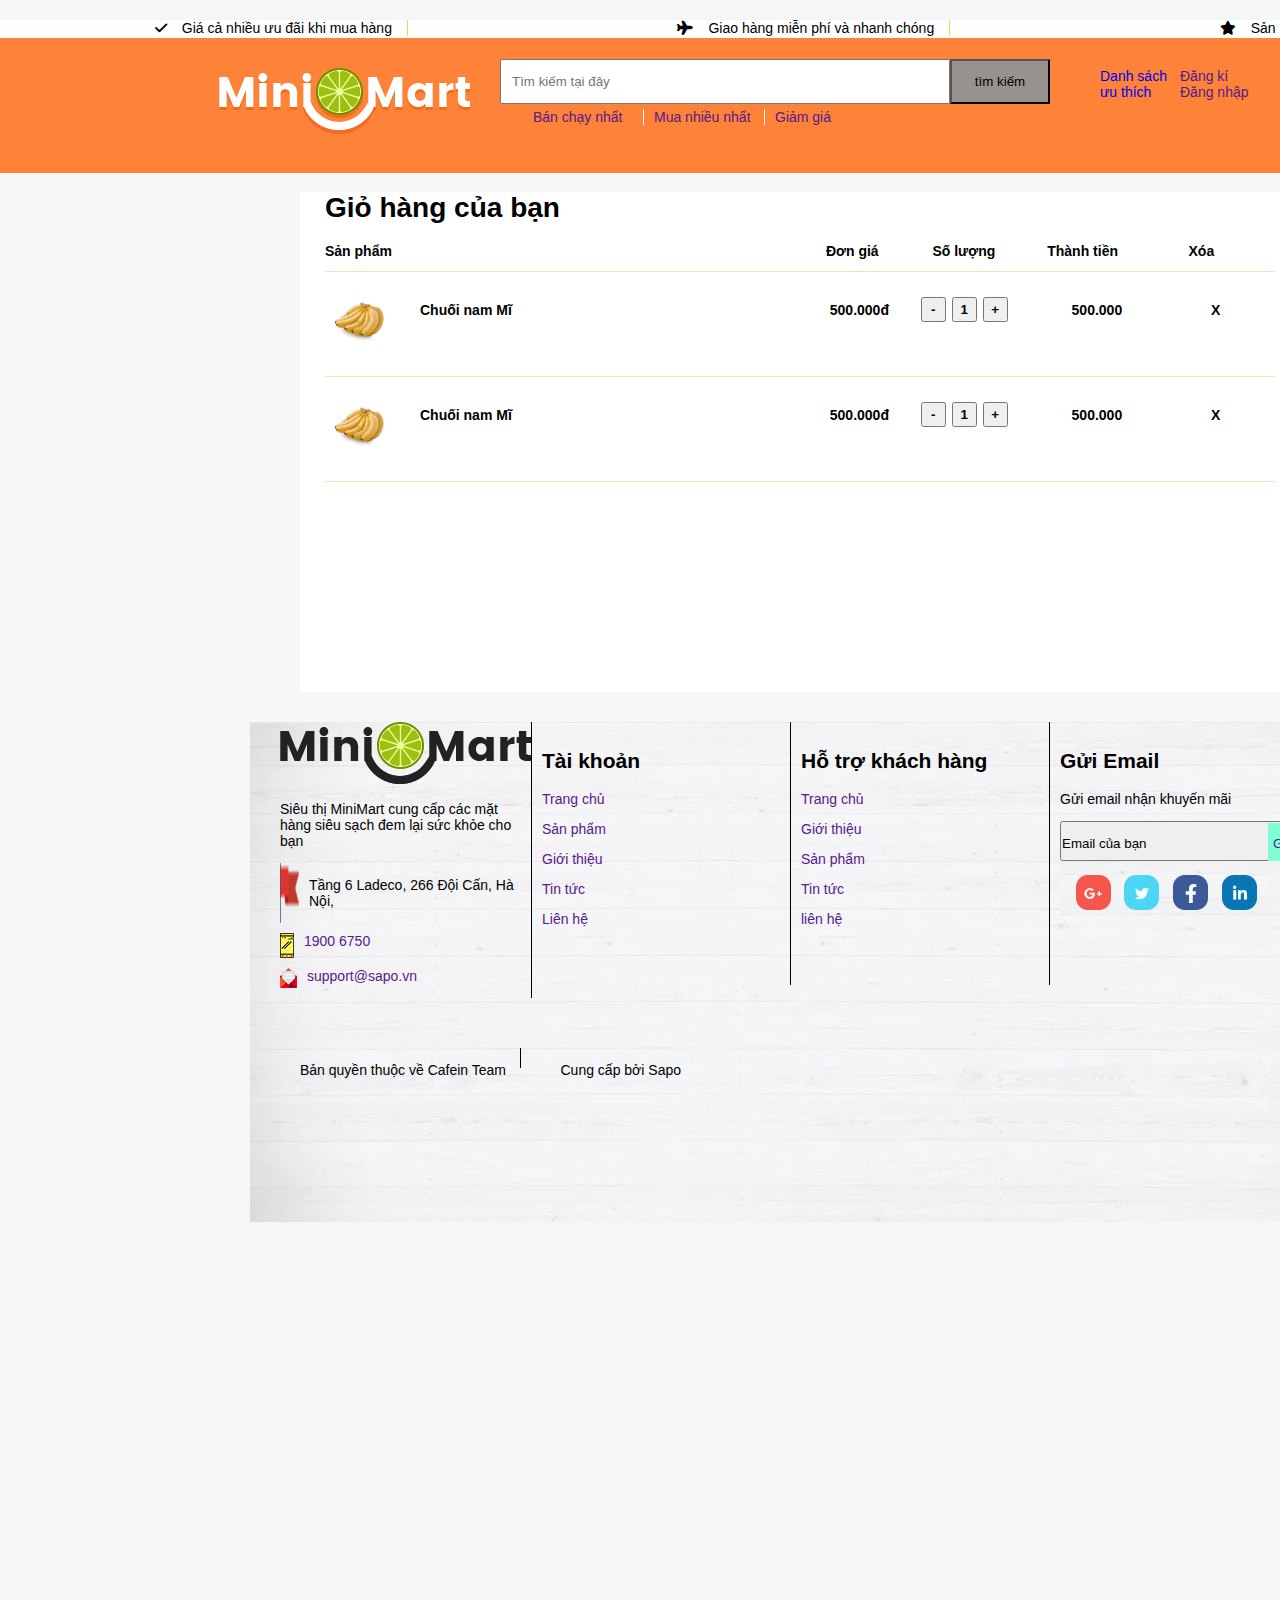
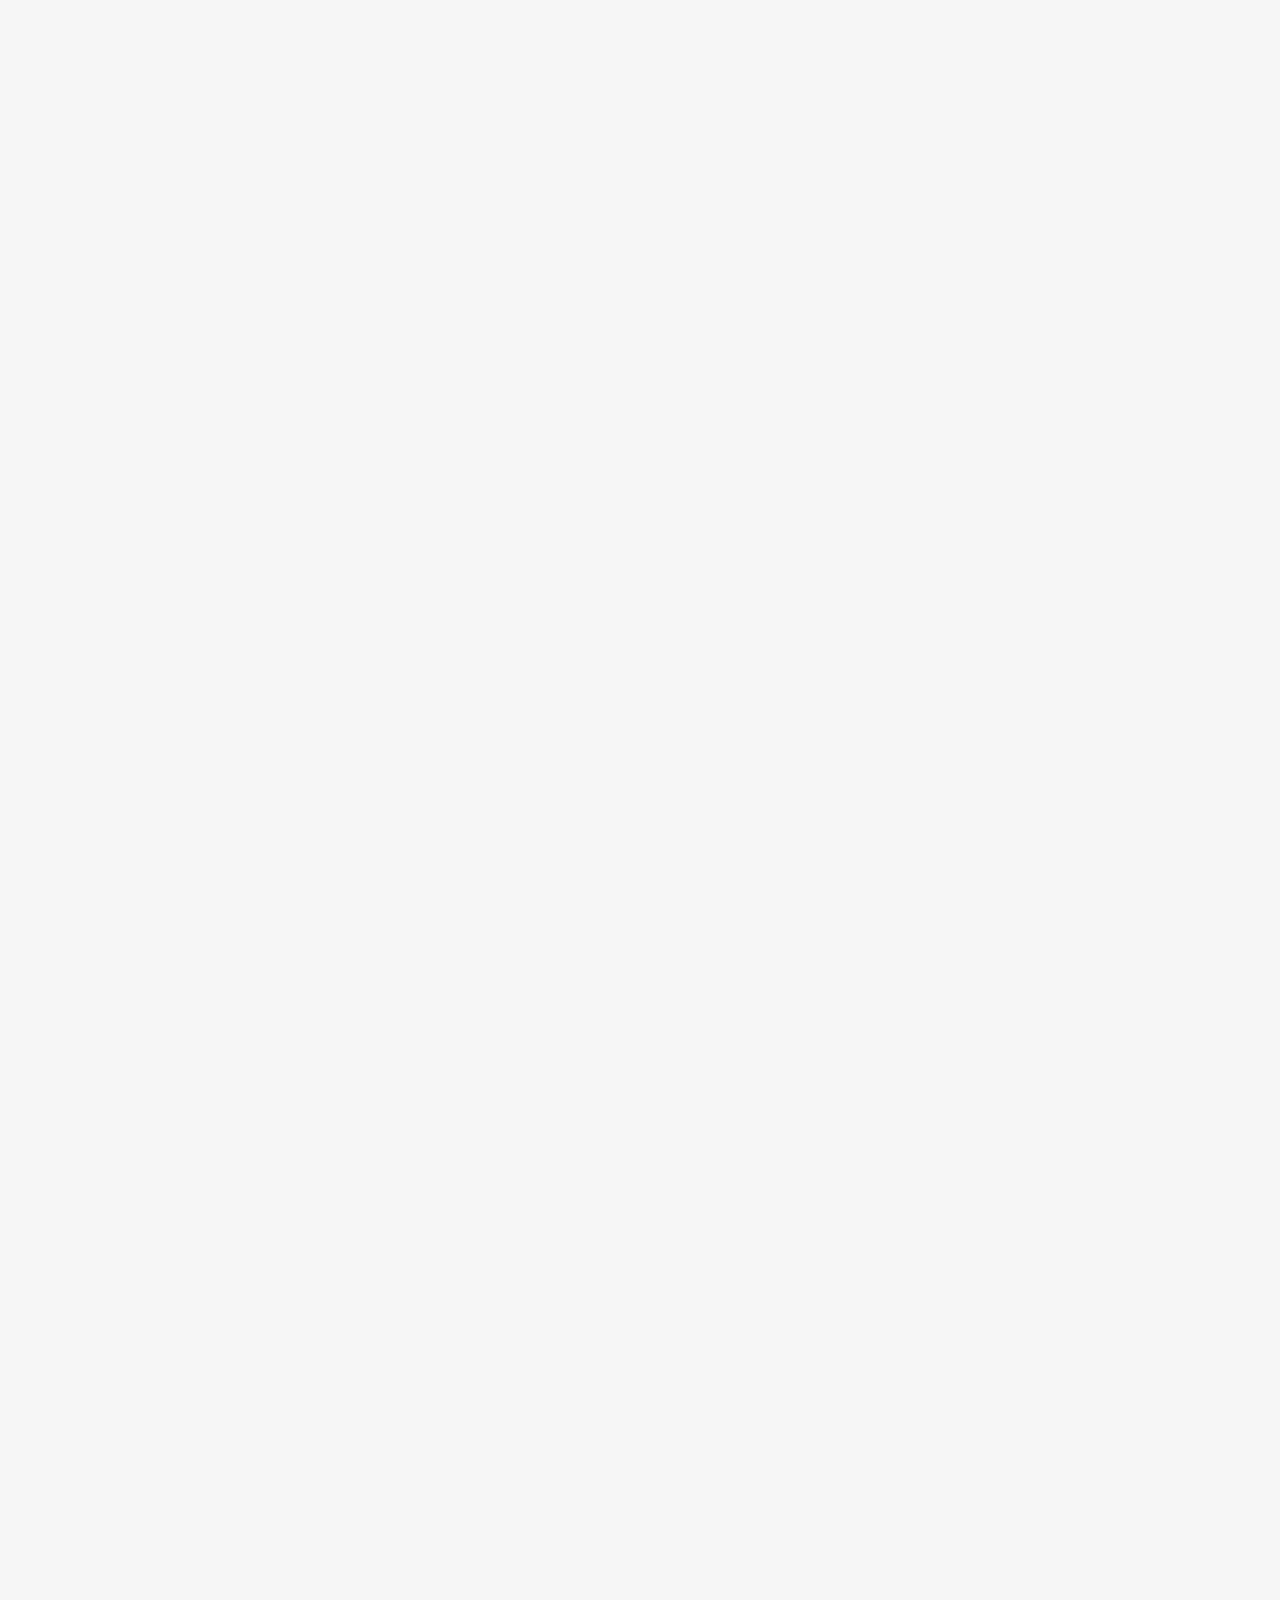
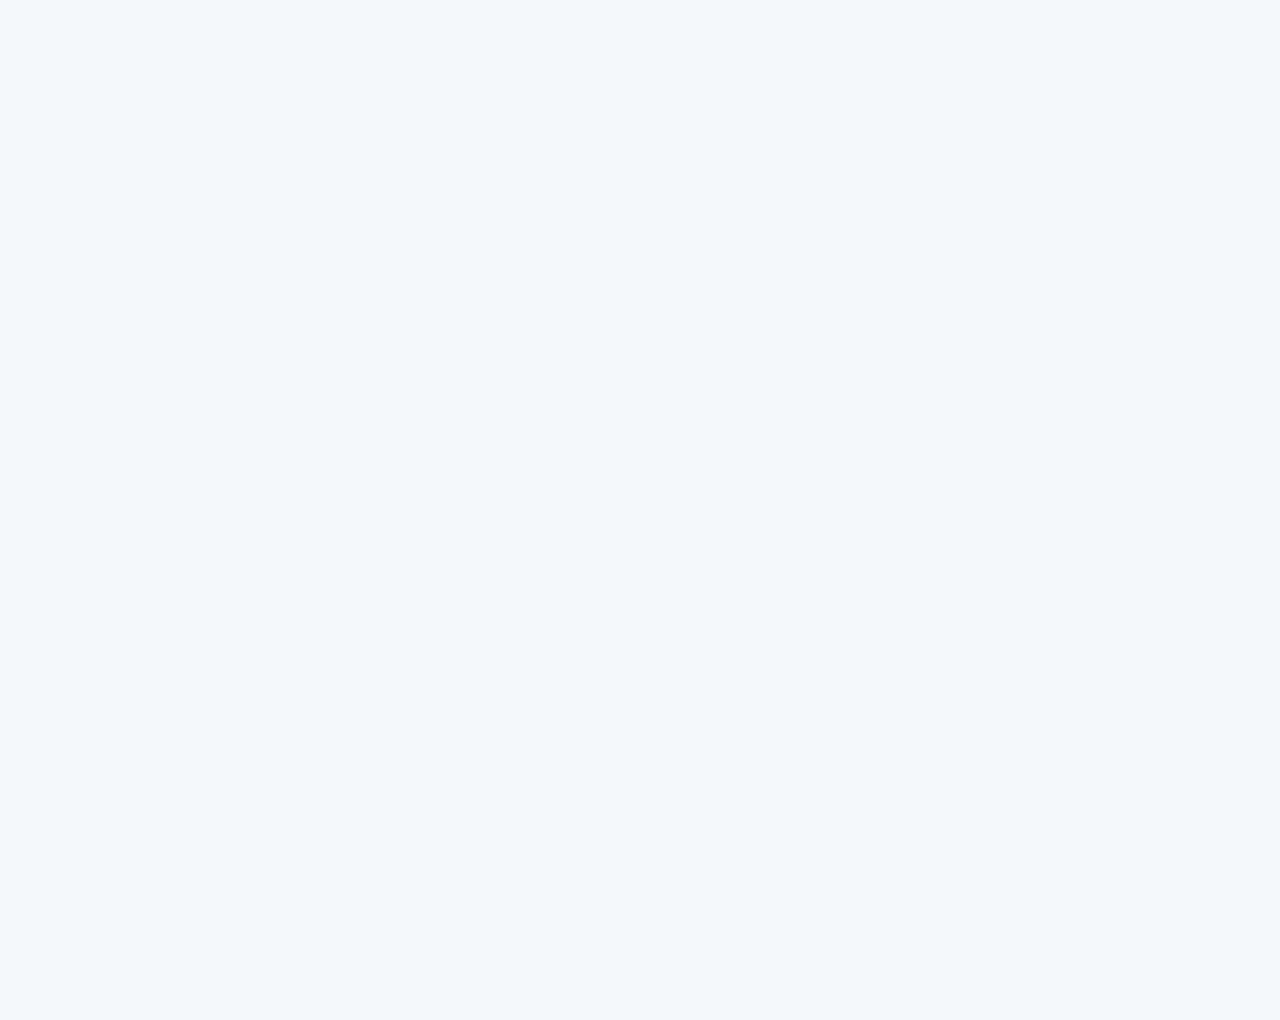
<file: MiniMart/document/cart.html>
<!DOCTYPE html>
<html lang="en">

<head>
    <meta charset="UTF-8">
    <meta http-equiv="X-UA-Compatible" content="IE=edge">
    <meta name="viewport" content="width=device-width, initial-scale=1.0">
    <title>Cart</title>
    <link rel="stylesheet" href="css/cart.css">
    <link rel="stylesheet" href="css/update.css">
    <link rel="stylesheet" href="https://cdnjs.cloudflare.com/ajax/libs/font-awesome/6.3.0/css/all.min.css">
</head>

<body>
    <!-- wraper -->
    <div class="wraper">
        <!-- header -->
        <div class="header">
            <ul>
                <li><i class="fa fa-check" aria-hidden="true"></i><a href="">Giá cả nhiều ưu đãi khi mua hàng</a></li>
                <li><i class="fa fa-plane" aria-hidden="true"></i></i><a href="">Giao hàng miễn phí và nhanh chóng</a></li>
                <li><i class="fa fa-star" aria-hidden="true"></i><a href="">Sản phẩm đa dạng và có kiểm định</a></li>
            </ul>
        </div>

        <!-- /header -->
        <!-- banner -->
        <div class="banner">
            <!-- banner left -->
            <div class="banner-left">
                <img src="images/logo.png" alt="">

            </div>
            <!-- /banner left -->
            <!-- banner main -->
            <div class="banner-main">
                <div class="timkiem">
                    <div class="xxx" style="display: flex;">
                        <input type="text" placeholder="Tìm kiếm tại đây">
                        <button><p>tìm kiếm</p></button>
                    </div>
                    <ul>
                        <li>
                            <a href="">Bán chạy nhất</a>
                        </li>
                        <li> <a href="">Mua nhiều nhất</a></li>
                        <li><a href="">Giảm giá</a></li>
                    </ul>
                </div>
                
            </div>
            <!-- /banner main -->
            <!-- banner right -->
            <div class="banner-right">
                <ul>

                    <li><a href="#">Danh sách ưu thích</a></li>
                    <li><a href="">Đăng kí</a>
                        <a href="">Đăng nhập</a>
                    </li>
                </ul>
                <button class="giohang">
                    <p>GIỎ HÀNG</p>
                </button>

            </div>
            <!-- /banner right -->

        </div>
        <!-- /banner -->
        <!-- san pham -->
        <!-- gio hang -->
        <div class="giohangcuaban">
            <div class="body">
                <h1>Giỏ hàng của bạn</h1>
                <div class="tieude">
                    <div class="left">
                        <b style="width: 30%;">Sản phẩm</b>
                        <p ></p>
                    </div>
                    <div class="center">
                        <b style="width: 22%;">Đơn giá</b>
                        <b  style="width: 25%;">Số lượng</b>
                        <b style="width: 25%;">Thành tiền</b>
                        <b style="width: 25%;">Xóa</b>
                    </div>
                </div>
                <div class="sanpham">
                    <div class="left">
                        <p style="width: 20%;"><img src="images/chuoi.jpg" alt=""></p>
                        <b> Chuối nam Mĩ</b>
                    </div>
                    <div class="center">
                        <b style="width: 25%;">500.000đ</b>
                        <p  style="width: 25%;">
                            <button>
                                <b>-</b>
                            </button>
                            <button>
                                <b>1</b>
                            </button>
                            <button>
                                <b>+</b>
                            </button>
                        </p>
                        <b style="width: 25%;">500.000</b>
                        <b style="width: 25%;">X</b>
                    </div>
                </div>
                <div class="sanpham">
                    <div class="left">
                        <p style="width: 20%;"><img src="images/chuoi.jpg" alt=""></p>
                        <b> Chuối nam Mĩ</b>
                    </div>
                    <div class="center">
                        <b style="width: 25%;">500.000đ</b>
                        <p  style="width: 25%;">
                            <button>
                                <b>-</b>
                            </button>
                            <button>
                                <b>1</b>
                            </button>
                            <button>
                                <b>+</b>
                            </button>
                        </p>
                        <b style="width: 25%;">500.000</b>
                        <b style="width: 25%;">X</b>
                    </div>
                </div>
                
            </div>

        </div>
        <!-- /gio hang -->
      
        
        <!-- footer -->
        <footer>
            <ul>
                <li>
                    <a href=""><img src="images/logo_footer.png" alt=""></a>
                    <p>Siêu thị MiniMart cung cấp các mặt hàng siêu sạch đem lại sức khỏe cho bạn</p>
                    <div class="diachi">
                        <img src="images/i_footer_1.png" alt=""> 
                        <p>Tầng 6 Ladeco, 266 Đội Cấn, Hà Nội,</p>
                    </div >
                    <div class="sdt">
                        <img src="images/i_footer_2.png" alt="">
                        <a href="">1900 6750</a>
                    </div>
                    <div class="gmail">
                        <img src="images/i_footer_3.png" alt="">
                        <a href="">support@sapo.vn</a>
                    </div>
                </li>
                <li class="x2">
                    <h2>Tài khoản</h2>
                    <a href=""><p>Trang chủ</p></a>
                    <a href=""><p>Sản phẩm</p></a>
                    <a href=""><p>Giới thiệu</p></a>
                    <a href=""><p>Tin tức</p></a>
                    <a href=""><p>Liên hệ</p></a>
                </li>
                <li class="x2">
                    <h2>Hỗ trợ khách hàng</h2>
                    <a href=""><p>Trang chủ</p></a>
                    <a href=""><p>Giới thiệu</p></a>
                    <a href=""><p>Sản phẩm</p></a>
                    <a href=""><p>Tin tức</p></a>
                    <a href=""><p>liên hệ</p></a>
                </li>
                <li class="x2">
                    <h2>Gửi Email</h2>
                    <p>Gửi email nhận khuyến mãi</p>
                    <button>
                        <p>Email của bạn</p>
                        <div>
                            <a href=""><p>Gửi</p></a>
                        </div>
                    </button>
                    <div class="logo">
                        <img src="images/logo-mxh.jpg" alt="">
                    </div>
                </li>
            </ul>
            <ul class="banquyen">
                <li class="x3"><p>Bản quyền thuộc về Cafein Team</p></li>
                <li class="x3"><p> Cung cấp bởi Sapo</p></li>
            </ul>
        </footer>
        <!-- footer -->
    </div>
    <!-- /wraper -->
</body>

</html>
</file>
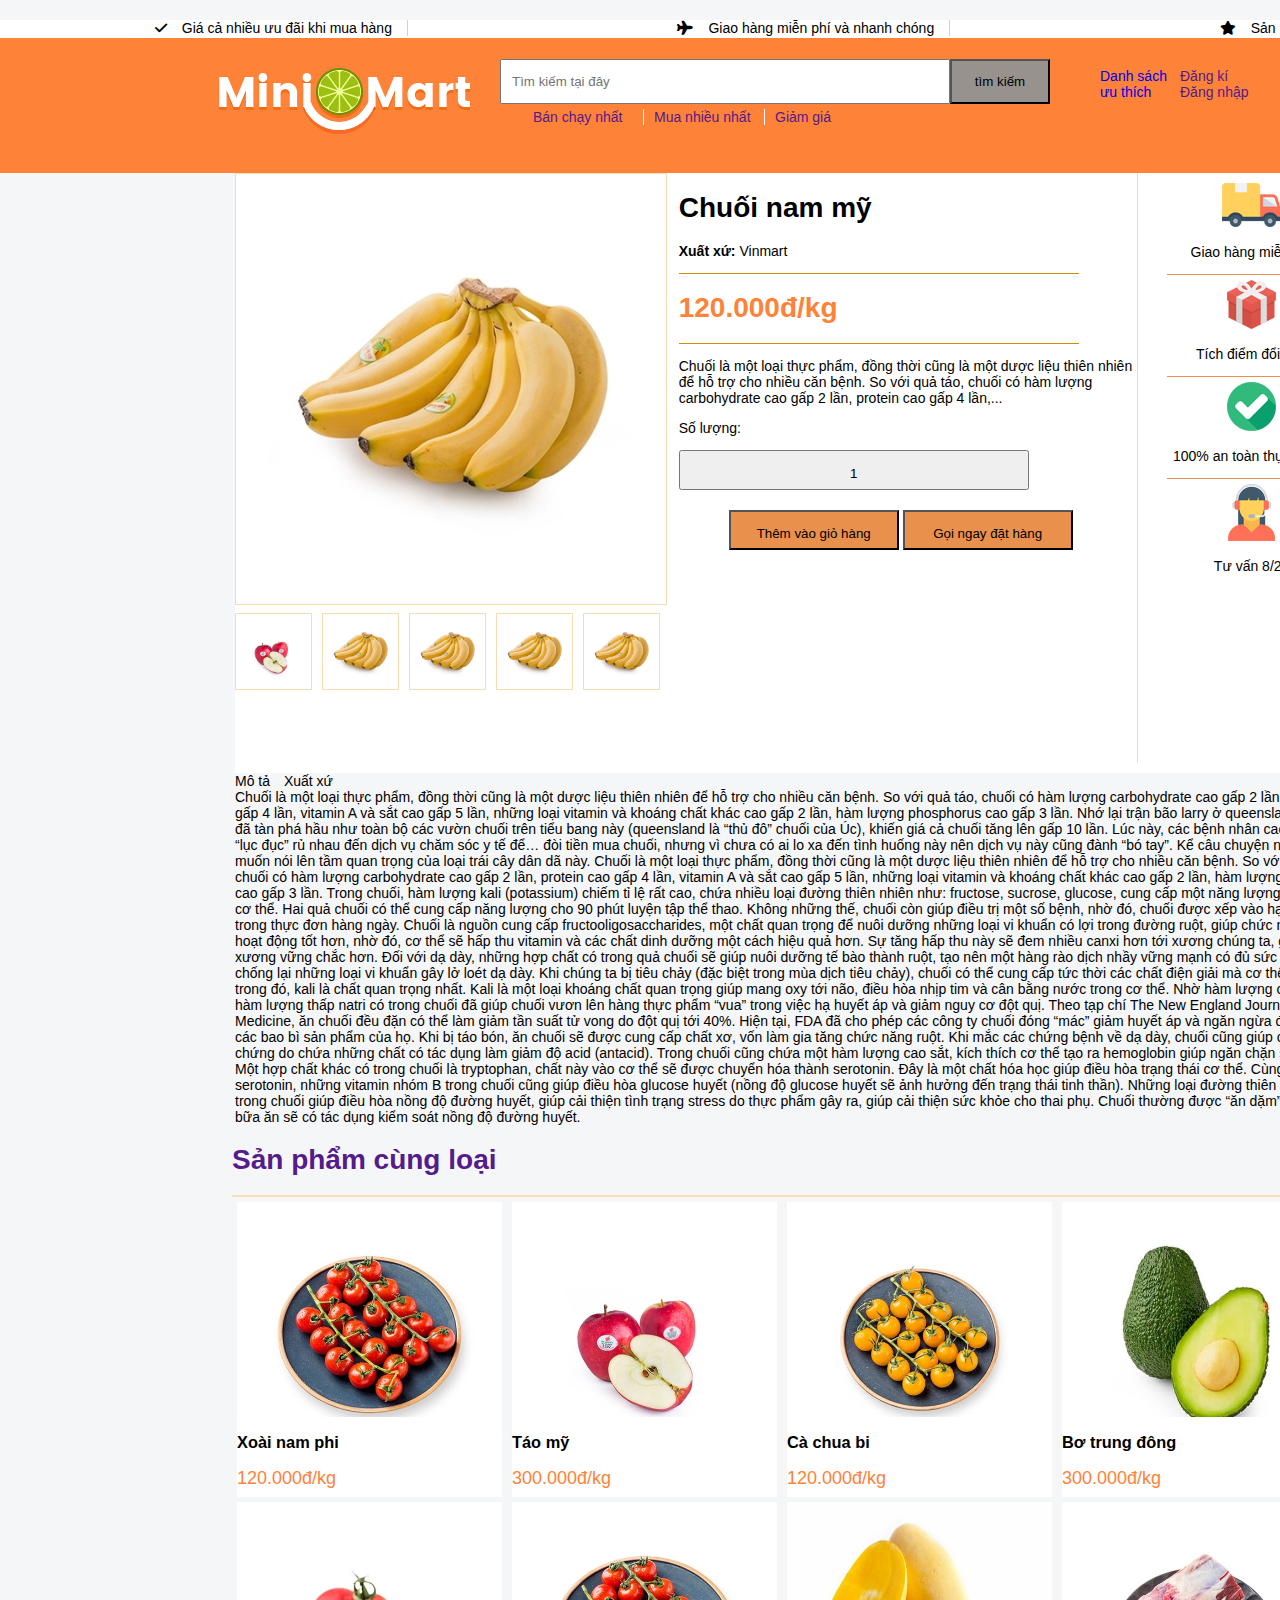
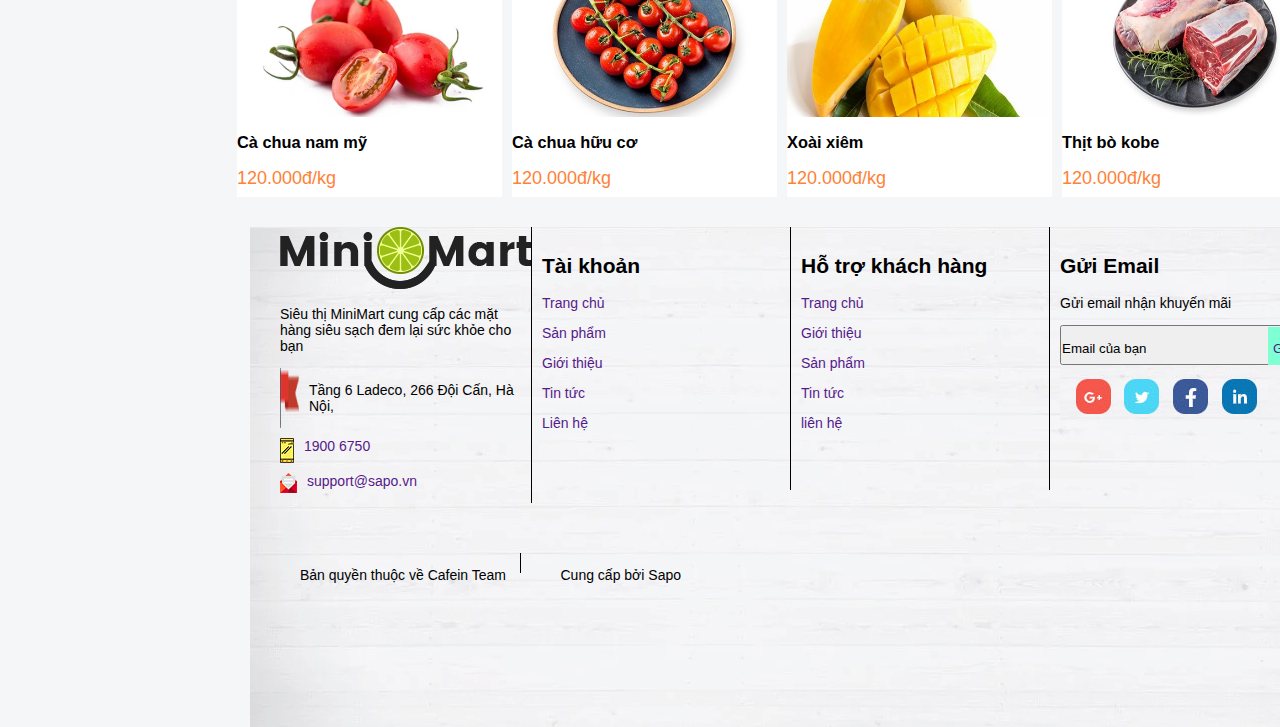
<file: MiniMart/document/product-detail.html>
<!DOCTYPE html>
<html lang="en">

<head>
    <meta charset="UTF-8">
    <meta http-equiv="X-UA-Compatible" content="IE=edge">
    <meta name="viewport" content="width=device-width, initial-scale=1.0">
    <title>Product</title>
    <link rel="stylesheet" href="css/product.css">
    <link rel="stylesheet" href="css/update.css">
    <link rel="stylesheet" href="https://cdnjs.cloudflare.com/ajax/libs/font-awesome/6.3.0/css/all.min.css">
</head>

<body>
    <!-- wraper -->
    <div class="wraper">
        <!-- header -->
        <div class="header">
            <ul>
                <li><i class="fa fa-check" aria-hidden="true"></i><a href="">Giá cả nhiều ưu đãi khi mua hàng</a></li>
                <li><i class="fa fa-plane" aria-hidden="true"></i></i><a href="">Giao hàng miễn phí và nhanh chóng</a></li>
                <li><i class="fa fa-star" aria-hidden="true"></i><a href="">Sản phẩm đa dạng và có kiểm định</a></li>
            </ul>
        </div>

        <!-- /header -->
        <!-- banner -->
        <div class="banner">
            <!-- banner left -->
            <div class="banner-left">
                <img src="images/logo.png" alt="">

            </div>
            <!-- /banner left -->
            <!-- banner main -->
            <div class="banner-main">
                <div class="timkiem">
                    <div class="xxx" style="display: flex;">
                        <input type="text" placeholder="Tìm kiếm tại đây">
                        <button><p>tìm kiếm</p></button>
                    </div>
                    <ul>
                        <li>
                            <a href="">Bán chạy nhất</a>
                        </li>
                        <li> <a href="">Mua nhiều nhất</a></li>
                        <li><a href="">Giảm giá</a></li>
                    </ul>
                </div>
                
            </div>
            <!-- /banner main -->
            <!-- banner right -->
            <div class="banner-right">
                <ul>

                    <li><a href="#">Danh sách ưu thích</a></li>
                    <li><a href="">Đăng kí</a>
                        <a href="">Đăng nhập</a>
                    </li>
                </ul>
                <button class="giohang">
                    <p>GIỎ HÀNG</p>
                </button>

            </div>
            <!-- /banner right -->

        </div>
        <!-- /banner -->
        <!-- motasanpham -->
        <div class="motasanpham">
            <!-- left -->
            <div class="left">
                <div class="anhto"><img src="images/chuoi.jpg" alt=""></div>
                <ul>
                    <li><img src="images/8.jpg" alt=""></li>
                    <li><img src="images/chuoi.jpg" alt=""></li>
                    <li><img src="images/chuoi.jpg" alt=""></li>
                    <li><img src="images/chuoi.jpg" alt=""></li>
                    <li><img src="images/chuoi.jpg" alt=""></li>
                </ul>
            </div>
            <!-- /left -->
            <!-- main -->
            <div class="main">
                <h1>Chuối nam mỹ</h1>
                <div class="xuatxu">
                    <p><b>Xuất xứ:</b> Vinmart</p>
                </div>
                <div class="gia">
                    <h1>120.000đ/kg</h1>
                </div>
                <div class="gioithieu">
                    <p>Chuối là một loại thực phẩm, đồng thời cũng là một dược liệu thiên nhiên để hỗ trợ cho nhiều căn bệnh. So với quả táo, chuối có hàm lượng carbohydrate cao gấp 2 lần, protein cao gấp 4 lần,...</p>
                </div>
                <div class="soluong">
                    <p>Số lượng:</p>
                    <button>
                        <p>1</p>
                    </button>
                </div>
                
                <div class="dathang">
                <button>
                        <p>
                        Thêm vào giỏ hàng
                        </p>
                    </button>
                    <button>
                        <p>Gọi ngay đặt hàng</p>
                    </button>
                </div>
            </div>
            <!-- /main -->
            <!-- right -->
            <div class="right">
                <ul>
                    <li><img src="images/service_product_1.webp" alt=""><p>Giao hàng miễn phí</p></li>
                    <li><img src="images/service_product_2.webp" alt=""><p>Tích điểm đổi quà</p></li>
                    <li><img src="images/service_product_3.webp" alt=""><p>100% an toàn thực phẩm</p></li>
                    <li>
                        <img src="images/service_product_4.webp" alt="">
                        <p>
                        Tư vấn 8/24
                        </p>
                    </li>
                </ul>
            </div>
            <!-- /right -->
        </div>
        <!-- /motasanpham -->
         <!-- san pham -->
         <!-- thongtinsanpham -->
         <div class="thongtinsanpham">
            <div class="luachon">
                <span style="padding-right: 10px;">Mô tả</span>
                <span>Xuất xứ</span>
            </div>
            <div class="chitiet">
                <p>Chuối là một loại thực phẩm, đồng thời cũng là một dược liệu thiên nhiên để hỗ trợ cho nhiều căn bệnh. So với quả táo, chuối có hàm lượng carbohydrate cao gấp 2 lần, protein cao gấp 4 lần, vitamin A và sắt cao gấp 5 lần, những loại vitamin và khoáng chất khác cao gấp 2 lần, hàm lượng phosphorus cao gấp 3 lần.

                    Nhớ lại trận bão larry ở queensland năm 2005 đã tàn phá hầu như toàn bộ các vườn chuối trên tiểu bang này (queensland là “thủ đô” chuối của Úc), khiến giá cả chuối tăng lên gấp 10 lần. Lúc này, các bệnh nhân cao huyết áơ “lục đục” rủ nhau đến dịch vụ chăm sóc y tế để… đòi tiền mua chuối, nhưng vì chưa có ai lo xa đến tình huống này nên dịch vụ này cũng đành “bó tay”. Kể câu chuyện này ra, chỉ muốn nói lên tầm quan trọng của loại trái cây dân dã này.
                    
                    Chuối là một loại thực phẩm, đồng thời cũng là một dược liệu thiên nhiên để hỗ trợ cho nhiều căn bệnh. So với quả táo, chuối có hàm lượng carbohydrate cao gấp 2 lần, protein cao gấp 4 lần, vitamin A và sắt cao gấp 5 lần, những loại vitamin và khoáng chất khác cao gấp 2 lần, hàm lượng phosphorus cao gấp 3 lần.
                    
                     
                    
                    Trong chuối, hàm lượng kali (potassium) chiếm tỉ lệ rất cao, chứa nhiều loại đường thiên nhiên như: fructose, sucrose, glucose, cung cấp một năng lượng dồi dào cho cơ thể. Hai quả chuối có thể cung cấp năng lượng cho 90 phút luyện tập thể thao. Không những thế, chuối còn giúp điều trị một số bệnh, nhờ đó, chuối được xếp vào hạng “top” trong thực đơn hàng ngày.
                    
                    Chuối là nguồn cung cấp fructooligosaccharides, một chất quan trọng để nuôi dưỡng những loại vi khuẩn có lợi trong đường ruột, giúp chức năng ruột hoạt động tốt hơn, nhờ đó, cơ thể sẽ hấp thu vitamin và các chất dinh dưỡng một cách hiệu quả hơn. Sự tăng hấp thu này sẽ đem nhiều canxi hơn tới xương chúng ta, giúp cho bộ xương vững chắc hơn.
                    
                    Đối với dạ dày, những hợp chất có trong quả chuối sẽ giúp nuôi dưỡng tế bào thành ruột, tạo nên một hàng rào dịch nhầy vững mạnh có đủ sức để chiến đấu chống lại những loại vi khuẩn gây lở loét dạ dày.
                    
                    Khi chúng ta bị tiêu chảy (đặc biệt trong mùa dịch tiêu chảy), chuối có thể cung cấp tức thời các chất điện giải mà cơ thể bị mất, trong đó, kali là chất quan trọng nhất. Kali là một loại khoáng chất quan trọng giúp mang oxy tới não, điều hòa nhịp tim và cân bằng nước trong cơ thể.
                    
                    Nhờ hàm lượng cao kali và hàm lượng thấp natri có trong chuối đã giúp chuối vươn lên hàng thực phẩm “vua” trong việc hạ huyết áp và giảm nguy cơ đột quị. Theo tạp chí The New England Journal of Medicine, ăn chuối đều đặn có thể làm giảm tần suất tử vong do đột quị tới 40%. Hiện tại, FDA đã cho phép các công ty chuối đóng “mác” giảm huyết áp và ngăn ngừa đột quị trên các bao bì sản phẩm của họ.
                    
                    Khi bị táo bón, ăn chuối sẽ được cung cấp chất xơ, vốn làm gia tăng chức năng ruột. Khi mắc các chứng bệnh về dạ dày, chuối cũng giúp cải thiện triệu chứng do chứa những chất có tác dụng làm giảm độ acid (antacid).
                    
                    Trong chuối cũng chứa một hàm lượng cao sắt, kích thích cơ thể tạo ra hemoglobin giúp ngăn chặn sự thiếu máu. Một hợp chất khác có trong chuối là tryptophan, chất này vào cơ thể sẽ được chuyển hóa thành serotonin. Đây là một chất hóa học giúp điều hòa trạng thái cơ thể. Cùng với serotonin, những vitamin nhóm B trong chuối cũng giúp điều hòa glucose huyết (nồng độ glucose huyết sẽ ảnh hưởng đến trạng thái tinh thần).
                    
                    Những loại đường thiên nhiên có trong chuối giúp điều hòa nồng độ đường huyết, giúp cải thiện tình trạng stress do thực phẩm gây ra, giúp cải thiện sức khỏe cho thai phụ. Chuối thường được “ăn dặm” sau những bữa ăn sẽ có tác dụng kiểm soát nồng độ đường huyết.
                    
                     </p>
            </div>
         </div>
         <!-- /thong tin san pham -->
        <div class="sanphamto">
            
            <div class="sanpham">
                <!-- sanphambanchay -->
                <div class="sanphambanchay">
                    <a href="">
                        <h1> Sản phẩm cùng loại</h1>
                    </a>
                    <div class="mathang">
                        <ul>
                            <li>
                                <a href="">
                                    <img src="images/xoai.jpg" alt="">
                                </a>
                                <div class="tensp">
                                    <h3>Xoài nam phi</h3>
                                    <div>120.000đ/kg</div>
    
                                </div>
                            </li>
                            <li>
                                <a href=""><img src="images/8.jpg" alt="">
                                </a>
                                <div class="tensp">
                                    <h3>Táo mỹ</h3>
                                    <div>300.000đ/kg</div>
    
                                </div>
                            </li>
                            <li>
                                <a href=""><img src="images/23.jpg" alt="">
                                </a>
                                <div class="tensp">
                                    <h3>Cà chua bi</h3>
                                    <div>120.000đ/kg</div>
    
                                </div>
                            </li>
                            <li>
                                <a href="">
                                    <img src="images/9288725096572122-500.jpg" alt="">
                                </a>
                                <div class="tensp">
                                    <h3>Bơ trung đông</h3>
                                    <div>300.000đ/kg</div>
    
                                </div>
                            </li>
                        </ul>
                        <ul>
                            <li>
                                <a href="">
                                    <img src="images/9.jpg" alt="">
                                </a>
                                <div class="tensp">
                                    <h3>Cà chua nam mỹ</h3>
                                    <div>120.000đ/kg</div>
    
                                </div>
                            </li>
                            <li>
                                <a href="">
                                    <img src="images/xoai.jpg" alt="">
                                </a>
                                <div class="tensp">
                                    <h3>Cà chua hữu cơ</h3>
                                    <div>120.000đ/kg</div>
    
                                </div>
                            </li>
                            <li>
                                <a href="">
                                    <img src="images/copy82a285b911f2434997280095c6.jpg" alt="">
                                </a>
                                <div class="tensp">
                                    <h3>Xoài xiêm</h3>
                                    <div>120.000đ/kg</div>
    
                                </div>
                            </li>
                            <li>
                                <a href="">
                                    <img src="images/9288725449286883-500.jpg" alt="">
                                </a>
                                <div class="tensp">
                                    <h3>Thịt bò kobe</h3>
                                    <div>120.000đ/kg</div>
    
                                </div>
                            </li>
                        </ul>
                    </div>
                </div>
                <!-- /sanphanban chay -->
               
            </div>
        </div>
        <!-- /sanpham -->
      
        
        <!-- footer -->
        <footer>
            <ul>
                <li>
                    <a href=""><img src="images/logo_footer.png" alt=""></a>
                    <p>Siêu thị MiniMart cung cấp các mặt hàng siêu sạch đem lại sức khỏe cho bạn</p>
                    <div class="diachi">
                        <img src="images/i_footer_1.png" alt=""> 
                        <p>Tầng 6 Ladeco, 266 Đội Cấn, Hà Nội,</p>
                    </div >
                    <div class="sdt">
                        <img src="images/i_footer_2.png" alt="">
                        <a href="">1900 6750</a>
                    </div>
                    <div class="gmail">
                        <img src="images/i_footer_3.png" alt="">
                        <a href="">support@sapo.vn</a>
                    </div>
                </li>
                <li class="x2">
                    <h2>Tài khoản</h2>
                    <a href=""><p>Trang chủ</p></a>
                    <a href=""><p>Sản phẩm</p></a>
                    <a href=""><p>Giới thiệu</p></a>
                    <a href=""><p>Tin tức</p></a>
                    <a href=""><p>Liên hệ</p></a>
                </li>
                <li class="x2">
                    <h2>Hỗ trợ khách hàng</h2>
                    <a href=""><p>Trang chủ</p></a>
                    <a href=""><p>Giới thiệu</p></a>
                    <a href=""><p>Sản phẩm</p></a>
                    <a href=""><p>Tin tức</p></a>
                    <a href=""><p>liên hệ</p></a>
                </li>
                <li class="x2">
                    <h2>Gửi Email</h2>
                    <p>Gửi email nhận khuyến mãi</p>
                    <button>
                        <p>Email của bạn</p>
                        <div>
                            <a href=""><p>Gửi</p></a>
                        </div>
                    </button>
                    <div class="logo">
                        <img src="images/logo-mxh.jpg" alt="">
                    </div>
                </li>
            </ul>
            <ul class="banquyen">
                <li class="x3"><p>Bản quyền thuộc về Cafein Team</p></li>
                <li class="x3"><p> Cung cấp bởi Sapo</p></li>
            </ul>
        </footer>
        <!-- footer -->
    </div>
    <!-- /wraper -->
</body>

</html>
</file>
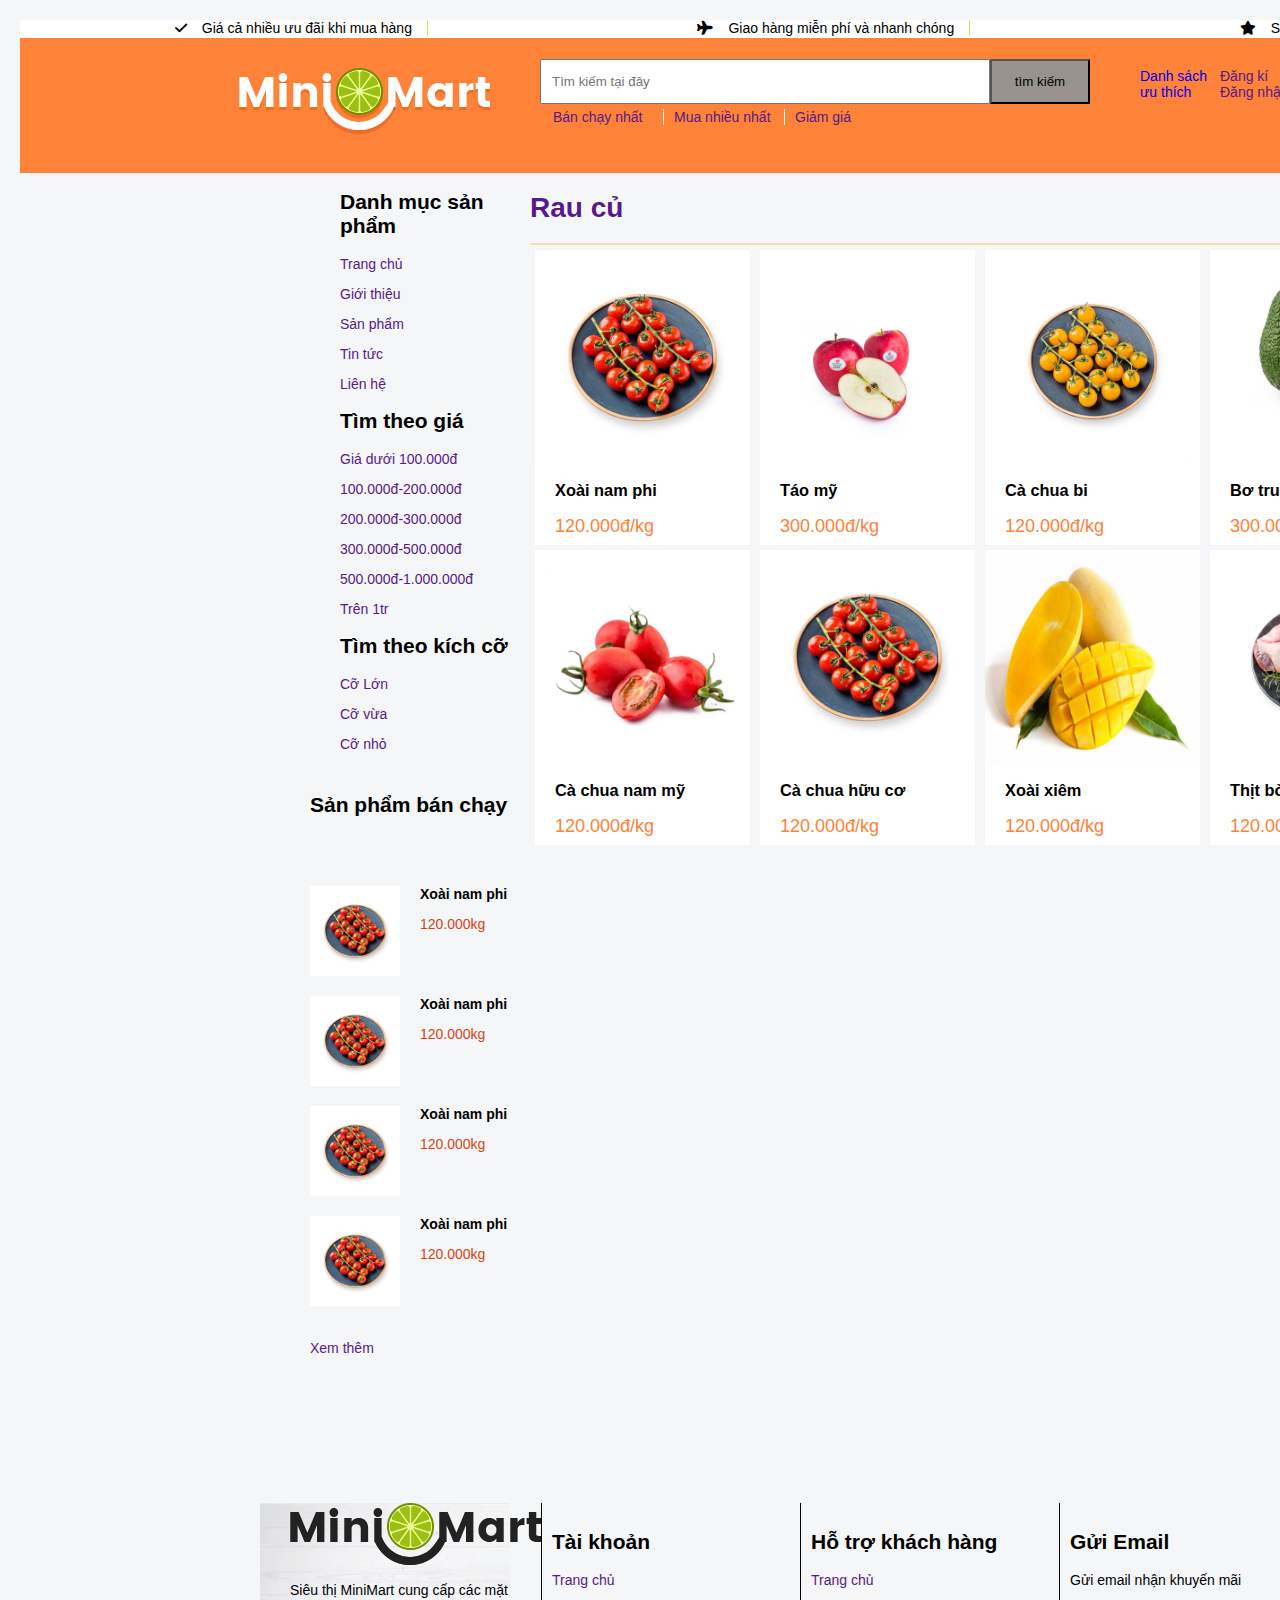
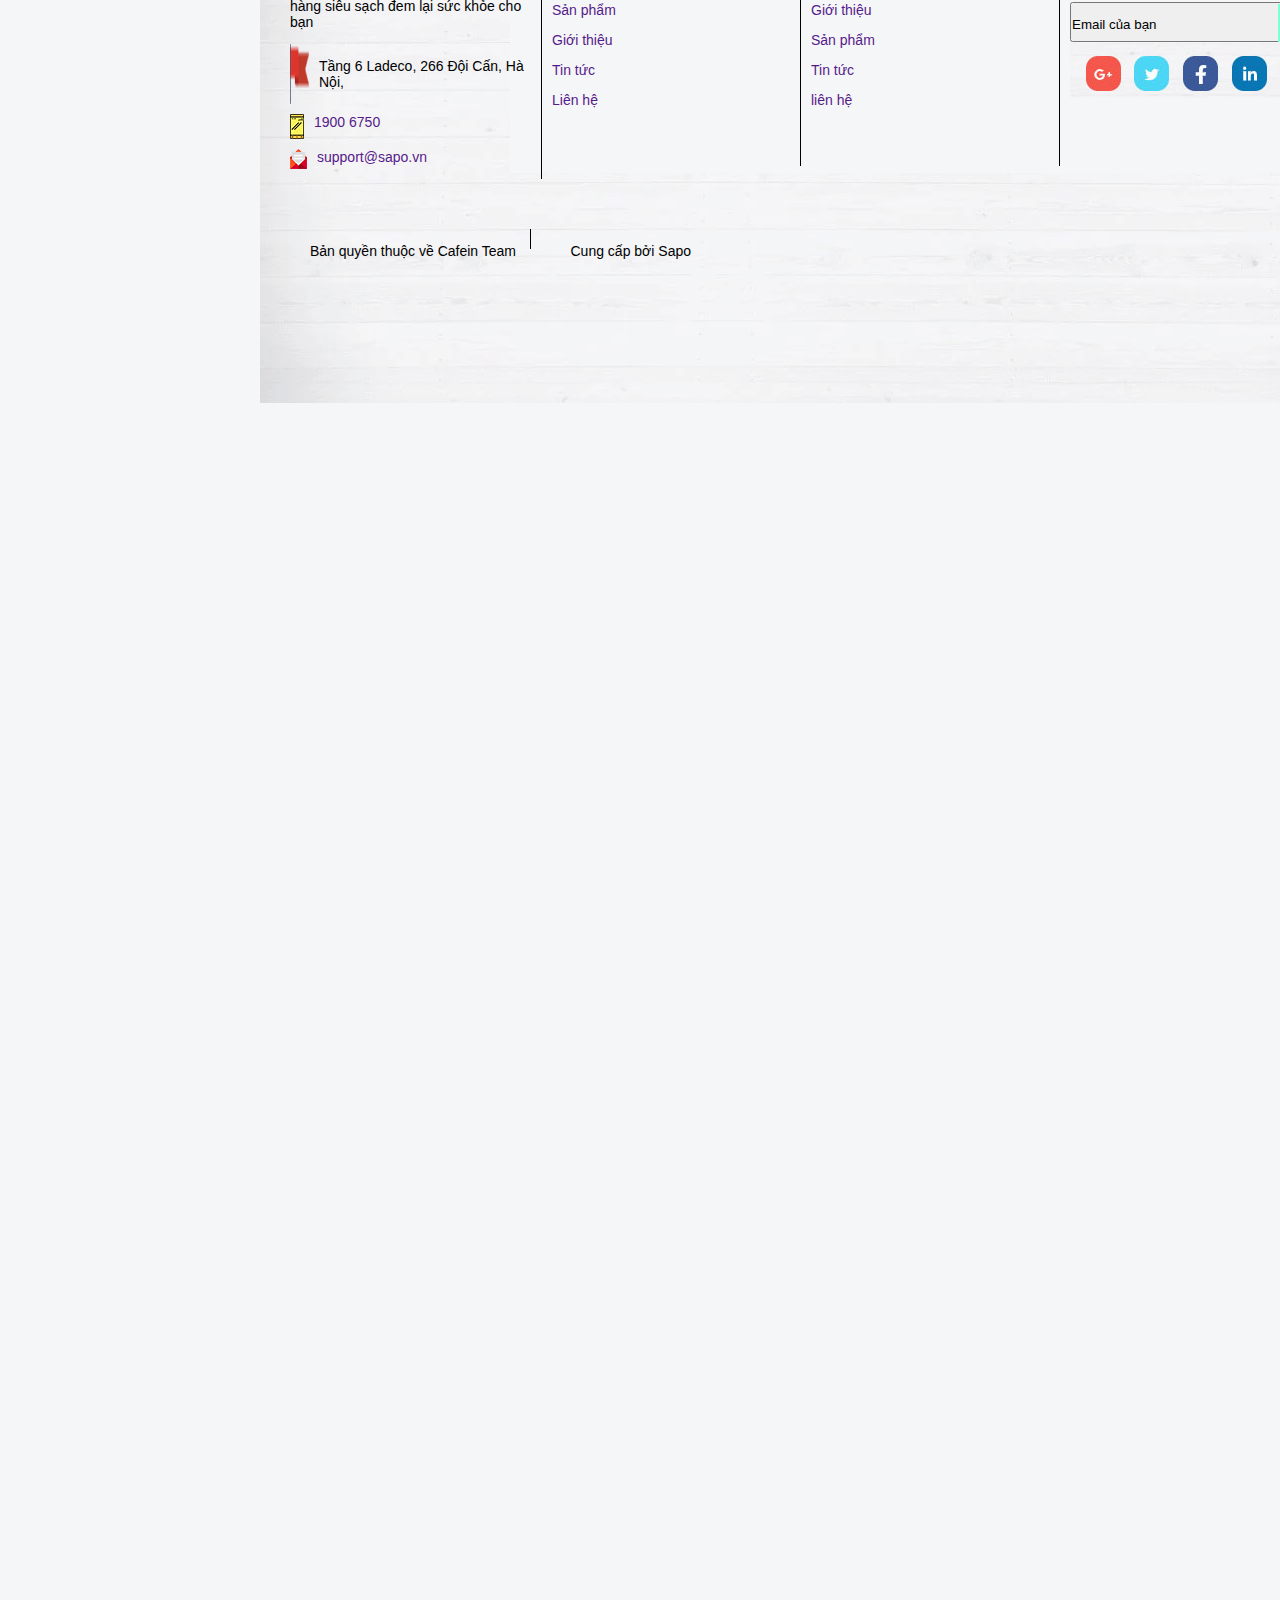
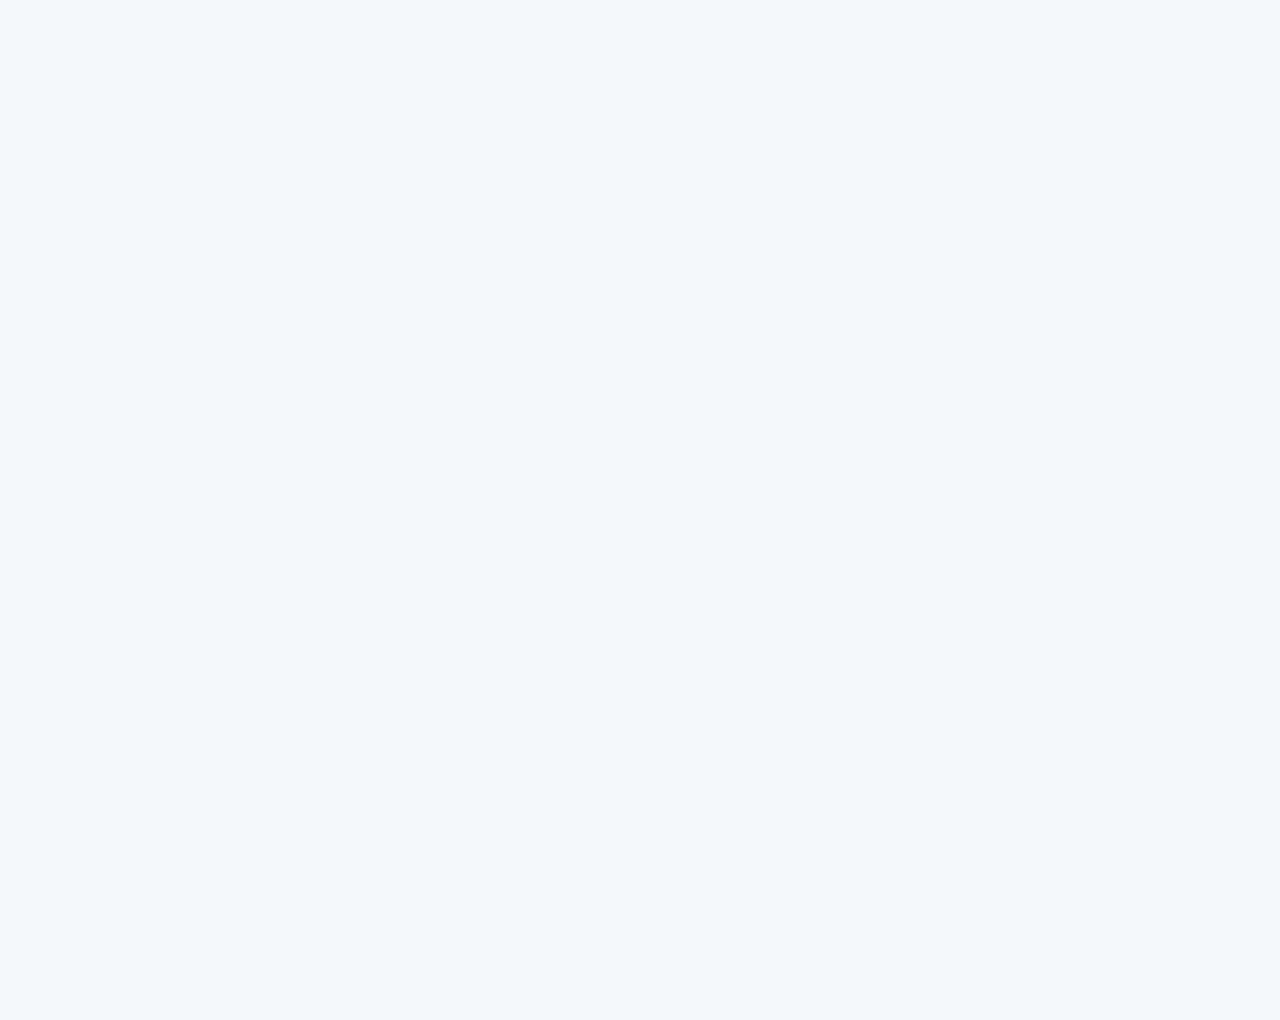
<file: MiniMart/document/shop.html>
<!DOCTYPE html>
<html lang="en">

<head>
    <meta charset="UTF-8">
    <meta http-equiv="X-UA-Compatible" content="IE=edge">
    <meta name="viewport" content="width=device-width, initial-scale=1.0">
    <title>shop</title>
    <link rel="stylesheet" href="css/shop.css">
    <link rel="stylesheet" href="css/update.css">
    <link rel="stylesheet" href="https://cdnjs.cloudflare.com/ajax/libs/font-awesome/6.3.0/css/all.min.css">
</head>

<body>
    <!-- wraper -->
    <div class="wraper">
        <!-- header -->
        <div class="header">
            <ul>
                <li><i class="fa fa-check" aria-hidden="true"></i><a href="">Giá cả nhiều ưu đãi khi mua hàng</a></li>
                <li><i class="fa fa-plane" aria-hidden="true"></i></i><a href="">Giao hàng miễn phí và nhanh chóng</a></li>
                <li><i class="fa fa-star" aria-hidden="true"></i><a href="">Sản phẩm đa dạng và có kiểm định</a></li>
            </ul>
        </div>

        <!-- /header -->
        <!-- banner -->
        <div class="banner">
            <!-- banner left -->
            <div class="banner-left">
                <img src="images/logo.png" alt="">

            </div>
            <!-- /banner left -->
            <!-- banner main -->
            <div class="banner-main">
                <div class="timkiem">
                    <div class="xxx" style="display: flex;">
                        <input type="text" placeholder="Tìm kiếm tại đây">
                        <button><p>tìm kiếm</p></button>
                    </div>
                    <ul>
                        <li>
                            <a href="">Bán chạy nhất</a>
                        </li>
                        <li> <a href="">Mua nhiều nhất</a></li>
                        <li><a href="">Giảm giá</a></li>
                    </ul>
                </div>
                
            </div>
            <!-- /banner main -->
            <!-- banner right -->
            <div class="banner-right">
                <ul>

                    <li><a href="#">Danh sách ưu thích</a></li>
                    <li><a href="">Đăng kí</a>
                        <a href="">Đăng nhập</a>
                    </li>
                </ul>
                <button class="giohang">
                    <p>GIỎ HÀNG</p>
                </button>

            </div>
            <!-- /banner right -->

        </div>
        <!-- /banner -->
        <!-- san pham -->
        <div class="sanphamto">
            <div class="danhmuc">
                <ul>
                    <li>
                        <ul>
                            <li><h2>Danh mục sản phẩm</h2></li>
                            <li><a href=""><p>Trang chủ</p></a></li>
                            <li><a href=""><p>Giới thiệu</p></a></li>
                            <li><a href=""><p>Sản phẩm</p></a></li>
                            <li><a href=""><p>Tin tức</p></a></li>
                            <li><a href=""><p>Liên hệ</p></a></li>
                        </ul>
                    </li>
                    <li>
                        <ul>
                            <li><h2>Tìm theo giá</h2></li>
                            <li><a href=""><p>Giá dưới 100.000đ</p></a></li>
                            <li><a href=""><p>100.000đ-200.000đ</p></a></li>
                            <li><a href=""><p>200.000đ-300.000đ</p></a></li>
                            <li><a href=""><p>300.000đ-500.000đ</p></a></li>
                            <li><a href=""><p>500.000đ-1.000.000đ</p></a></li>
                            <li><a href=""><p>Trên 1tr</p></a></li>
                        </ul>
                    </li>
                    <li>
                        <ul>
                            <li><h2>Tìm theo kích cỡ</h2></li>
                            <li><a href=""><p>Cỡ Lớn</p></a></li>
                            <li><a href=""><p>Cỡ vừa</p></a></li>
                            <li><a href=""><p>Cỡ nhỏ</p></a></li>
                            
                        </ul>
                    </li>
                    <li>
                        <ul class="spsp">
                            <li><h2>Sản phẩm bán chạy</h2></li>
                            <li>
                                <a href="">
                                    <img src="images/xoai.jpg" alt="">
                                </a>
                                <div >
                                    <b>Xoài nam phi</b>
                                    <p style="color: rgb(218, 66, 20);">120.000kg</p>
    
                                </div>
                            </li>
                            <li>
                                <a href="">
                                    <img src="images/xoai.jpg" alt="">
                                </a>
                                <div >
                                    <b>Xoài nam phi</b>
                                    <p style="color: rgb(218, 66, 20);" >120.000kg</p>
    
                                </div>
                            </li>
                            <li>
                                <a href="">
                                    <img src="images/xoai.jpg" alt="">
                                </a>
                                <div >
                                    <b>Xoài nam phi</b>
                                    <p style="color: rgb(218, 66, 20);">120.000kg</p>
                                </div>
                            </li>
                            <li>
                                <a href="">
                                    <img src="images/xoai.jpg" alt="">
                                </a>
                                <div >
                                    <b>Xoài nam phi</b>
                                    <p style="color: rgb(218, 66, 20);">120.000kg</p>
                                </div>
                            </li>
                            <li><a href=""><p>Xem thêm</p></a></li>
                            
                        </ul>
                    </li>
                </ul>
            </div>
            <div class="sanpham">
                <!-- sanphambanchay -->
                <div class="sanphambanchay">
                    <a href="">
                        <h1> Rau củ</h1>
                    </a>
                    <div class="mathang">
                        <ul>
                            <li>
                                <a href="">
                                    <img src="images/xoai.jpg" alt="">
                                </a>
                                <div class="tensp">
                                    <h3>Xoài nam phi</h3>
                                    <div>120.000đ/kg</div>
    
                                </div>
                            </li>
                            <li>
                                <a href=""><img src="images/8.jpg" alt="">
                                </a>
                                <div class="tensp">
                                    <h3>Táo mỹ</h3>
                                    <div>300.000đ/kg</div>
    
                                </div>
                            </li>
                            <li>
                                <a href=""><img src="images/23.jpg" alt="">
                                </a>
                                <div class="tensp">
                                    <h3>Cà chua bi</h3>
                                    <div>120.000đ/kg</div>
    
                                </div>
                            </li>
                            <li>
                                <a href="">
                                    <img src="images/9288725096572122-500.jpg" alt="">
                                </a>
                                <div class="tensp">
                                    <h3>Bơ trung đông</h3>
                                    <div>300.000đ/kg</div>
    
                                </div>
                            </li>
                        </ul>
                        <ul>
                            <li>
                                <a href="">
                                    <img src="images/9.jpg" alt="">
                                </a>
                                <div class="tensp">
                                    <h3>Cà chua nam mỹ</h3>
                                    <div>120.000đ/kg</div>
    
                                </div>
                            </li>
                            <li>
                                <a href="">
                                    <img src="images/xoai.jpg" alt="">
                                </a>
                                <div class="tensp">
                                    <h3>Cà chua hữu cơ</h3>
                                    <div>120.000đ/kg</div>
    
                                </div>
                            </li>
                            <li>
                                <a href="">
                                    <img src="images/copy82a285b911f2434997280095c6.jpg" alt="">
                                </a>
                                <div class="tensp">
                                    <h3>Xoài xiêm</h3>
                                    <div>120.000đ/kg</div>
    
                                </div>
                            </li>
                            <li>
                                <a href="">
                                    <img src="images/9288725449286883-500.jpg" alt="">
                                </a>
                                <div class="tensp">
                                    <h3>Thịt bò kobe</h3>
                                    <div>120.000đ/kg</div>
    
                                </div>
                            </li>
                        </ul>
                    </div>
                </div>
                <!-- /sanphanban chay -->
               
            </div>
        </div>
        <!-- /sanpham -->
      
        
        <!-- footer -->
        <footer>
            <ul>
                <li>
                    <a href=""><img src="images/logo_footer.png" alt=""></a>
                    <p>Siêu thị MiniMart cung cấp các mặt hàng siêu sạch đem lại sức khỏe cho bạn</p>
                    <div class="diachi">
                        <img src="images/i_footer_1.png" alt=""> 
                        <p>Tầng 6 Ladeco, 266 Đội Cấn, Hà Nội,</p>
                    </div >
                    <div class="sdt">
                        <img src="images/i_footer_2.png" alt="">
                        <a href="">1900 6750</a>
                    </div>
                    <div class="gmail">
                        <img src="images/i_footer_3.png" alt="">
                        <a href="">support@sapo.vn</a>
                    </div>
                </li>
                <li class="x2">
                    <h2>Tài khoản</h2>
                    <a href=""><p>Trang chủ</p></a>
                    <a href=""><p>Sản phẩm</p></a>
                    <a href=""><p>Giới thiệu</p></a>
                    <a href=""><p>Tin tức</p></a>
                    <a href=""><p>Liên hệ</p></a>
                </li>
                <li class="x2">
                    <h2>Hỗ trợ khách hàng</h2>
                    <a href=""><p>Trang chủ</p></a>
                    <a href=""><p>Giới thiệu</p></a>
                    <a href=""><p>Sản phẩm</p></a>
                    <a href=""><p>Tin tức</p></a>
                    <a href=""><p>liên hệ</p></a>
                </li>
                <li class="x2">
                    <h2>Gửi Email</h2>
                    <p>Gửi email nhận khuyến mãi</p>
                    <button>
                        <p>Email của bạn</p>
                        <div>
                            <a href=""><p>Gửi</p></a>
                        </div>
                    </button>
                    <div class="logo">
                        <img src="images/logo-mxh.jpg" alt="">
                    </div>
                </li>
            </ul>
            <ul class="banquyen">
                <li class="x3"><p>Bản quyền thuộc về Cafein Team</p></li>
                <li class="x3"><p> Cung cấp bởi Sapo</p></li>
            </ul>
        </footer>
        <!-- footer -->
    </div>
    <!-- /wraper -->
</body>

</html>
</file>
<file: MiniMart/document/css/cart.css>
body{
    /* bo khoang cach tren */
    padding: 0px;
    /* bo khoang cach trai */
    margin: 0px;
    width: 1600px;
    height: 4200px;
    margin: auto;
    font-family: Arial, Helvetica, sans-serif;
    font-size: 14px;
    background-color: #f5f6f7;
    
}

.header{
    background-color: white;
    width: 1600px;
    padding: 0px;
    margin: 0px;
    height: 18px;
    margin-left: 0px;

}.header ul{
    width: 1600px;
    margin: 0px;
    padding: 0px; 
    display: flex;
    margin: auto;
    margin: 20px;
    list-style: none;
    text-align: center;
}
.header ul li{
    margin: auto;
    display: inline;
    text-align: center;
    border-right: 1px solid rgb(226, 226, 70);
}.header ul li a{
    text-decoration: none;
    color: black;
    padding: 0px 15px;
}
.header ul li:last-child{
    border-right-width: 0px;
}
.banner{
    padding: 0px;
    margin: 0px;
    background: #fe8237;
    width: 1600px;
    height: 135px;
    display: flex;
   
}


.backdrop{
    padding: 0px;
    margin: 0px;
}
.backdrop img{
    width: 1600px;
}
footer{
    padding: 0px;
    margin: 0px;
    height: 500px;
    width: 1100px;
    margin: auto;
    background: url(../images/bg_footer.webp);
}
footer ul{
    padding: 0px;
    margin: 0px;
   
    margin: 30px;
    list-style: none;
    /* position: relative;  */
    display: flex;
}
footer ul li{
    /* position: absolute; */
    width: 300px;
    /* height: 230px; */
    border-right: 1px solid  black;
}footer ul li:last-child{
    border-right-width:0px ;
}
.diachi,.sdt,.gmail{
    margin: 0px;
    padding: 0px;
    display: flex;
    padding-bottom: 10px;
}.diachi img,.sdt img,.gmail img{
    padding-right: 10px;
}.diachi a,.sdt a,.gmail a{
    text-decoration: none;
}.x2 {
    display: block;
    margin-bottom:13px ;
    padding: 10px;
}.x2 a{
    text-decoration: none;
}
footer ul li button{
    padding: 0px;
    margin: 0px;
    width: 250px;
    height: 40px;
}footer ul li button p{
    float: left;
}footer ul li button div{
    padding: 0px;
    margin: 0px;
    background-color: aquamarine;
    height: 38px;
    width: 40px;
    float: right;
}footer ul li button div p{
    padding-left: 5px;
}.banquyen{
    
    width: 520px;
}.x3{
    margin: 20px;
    height: 20px;
}.logo{
    height: 60px;
    width: 150px;
    margin: 0px;
    padding: 0px;
}.logo a{
    height: 60px;
    width: 40px;
}.giohangcuaban{
    padding: 0px;
    margin: 0px;
    width: 1000px;
    height: 500px;
    margin: auto;
    background-color: white;
}.giohangcuaban .body{
    margin: 0px;
    padding: 0px;
    width: 950px;
    margin: auto;
}.tieude ,.sanpham{
    padding: 0px;
    margin: 0px;
    display: flex;
    border-bottom: 1px solid wheat;
}
.center{
    width: 50%;
    padding: 0px;
    margin: 0px;

    display: flex;
}.left{
    width: 50%;
    padding: 0px;
    margin: 0px;
    display: flex;
   
}.left img{
    width:68px ;
    margin-bottom: 5px;
}.center b{
    text-align: center;
}.sanpham  b{
    margin-top: 30px;
}.center p button{
    width: 25px;
    height: 25px;
    margin: auto;
    margin-left: 2px;
    
}.center p{
    margin-top: 25px;
}
</file>
<file: MiniMart/document/css/update.css>
.banner-left{
    width: 500px;
    height: 135px;
    position: relative;
}
.banner-left img{
    position: absolute;
    right: 30px;
    top: 30px;
}.banner-main {
    padding: 0px;
    margin: 0px;
    width: 600px;
    height: 135px;
    display: flex;
}
.banner-main ul{
    padding: 0px;
    margin: 0px;
    display: flex;
    list-style: none;
    margin-left: 20px;
    margin-top: 21px;
   
    
}.banner-main ul li{
    
    margin-right: 20px;
    width: 70px;
}.banner-main ul li a{
    text-decoration: none;
}
.banner-main .timkiem{
    padding: 0px;
    margin: 0px;
    margin-top: 21px;
    height: 45px;
    width: 600px;
}
.timkiem .xxx input{
    width: 450px;
    height: 45px;
    margin: 0px;
    padding: 0px;   
    padding-left: 10px;
    box-sizing: border-box;
}
.timkiem .xxx button{
    width: 100px;
    height: 45px;
    margin: 0px;
    padding: 0px;
    box-sizing: border-box;
    background-color: rgb(151, 146, 141);
}
.banner-main .timkiem ul{
  
    display: flex;
    list-style: none;
    margin-top: 5px;
   margin-left: 23px;
}
.banner-main .timkiem ul li{
   
    padding: 0px;
    margin: 0px;
    padding-left: 10px;
    border-right:1px solid white ;
    width: 110px;
}.banner-main .timkiem ul li:last-child{
    border-right-width:0px ;
}

.banner-right{
    width: 500px;
    height: 135px;
    display: flex;
}.banner-right ul{
    margin: 0px;
    padding: 0px;
    list-style: none;
    display: flex;
    margin-top: 30px;

}.banner-right ul li{
    margin: 0px;
    padding: 0px;
    width: 80px;
}.banner-right .giohang{
    margin-top: 20px;
    margin-left: 20px;
    width: 120px;
    height: 50px;
    background-color: bisque;
}.banner-right ul li a{
    text-decoration: none;
}
</file>
<file: MiniMart/document/css/product.css>
body{
    /* bo khoang cach tren */
    padding: 0px;
    /* bo khoang cach trai */
    margin: 0px;
    width: 1600px;
    margin: auto;
    font-family: Arial, Helvetica, sans-serif;
    font-size: 14px;
    background-color: #f5f6f7;
    
}
.header{
    background-color: white;
    width: 1600px;
    padding: 0px;
    margin: 0px;
    height: 18px;
    margin-left: 0px;

}.header ul{
    width: 1600px;
    margin: 0px;
    padding: 0px; 
    display: flex;
    margin: auto;
    margin: 20px;
    list-style: none;
    text-align: center;
}
.header ul li{
    margin: auto;
    display: inline;
    text-align: center;
    border-right: 1px solid rgb(226, 226, 70);
}.header ul li a{
    text-decoration: none;
    color: black;
    padding: 0px 15px;
}
.header ul li:last-child{
    border-right-width: 0px;
}
.banner{
    padding: 0px;
    margin: 0px;
    background: #fe8237;
    width: 1600px;
    height: 135px;
    display: flex;
   
}

.sanphamto{
    padding: 0px;
    margin: 0px;
    background-color: #f5f6f7;
    width: 1136px ;
   
    margin: auto;
    display: flex;

}
.motasanpham{
    padding: 0px;
    margin: 0px;
    width: 1130px;
    height: 600px;
    margin: auto;
    display: flex;
    background-color: white;
}
.motasanpham .left{
    padding: 0px;
    margin: 0px;
    height:500px ;
    width:450px ;

}.motasanpham .left ul{
    padding: 0px;
    margin: 0px;
    display: flex;
    
}
.anhto{
    padding: 0px;
    margin: 0px;
   
}
.anhto img{
    padding: 0px;
    margin: 0px;
    width: 430px;
    height: 430px;
    border: 1px solid wheat;
}


.motasanpham .left ul li{
    padding: 0px;
    margin: 0px;
    list-style: none;
    width: 80px;
    height: 80px;
    padding-right: 7px;
    padding-top: 5px;
}.motasanpham .left ul li img{
    padding: 0px;
    margin: 0px;
    width: 75px;
    height: 75px;
    border: 1px solid wheat;
}
.motasanpham .main {
    height: 450px;
    margin-left: 30px;
    border-right: 1px solid wheat;
   
    
}
.motasanpham .right{
    margin: 0px;
    padding: 0px;
    width: 230px;
    height: 500px;
}

.xuatxu, .gia{
    width: 400px;
    border-bottom: 1px solid rgb(209, 140, 13);
}.gia{
    color: #fe8237;
}.soluong button{
    width: 350px;
    height: 40px;
}.main .dathang{
    margin-top: 20px;
    margin-left: 50px;
}
.main .dathang button{
    width: 170px;
    height:40px ;
    padding-bottom: 5px;
    background-color: rgb(233, 144, 76)  ;
}
.right ul{
    padding: 0px;
    margin: 0px;
    padding-top: 5px;
}
.right ul li {
    padding: 0px;
    margin: 0px;
    width: 170px;
    padding-top: 5px;
    margin: auto;
    list-style: none;
    text-align: center;
    border-bottom: 1px solid  rgb(233, 144, 76);
}.right ul li:last-child{
    border-bottom-width: 0px ;
}
.right ul li img{
    margin: auto;
}.thongtinsanpham{
    padding: 0px;
    margin: 0px;
    width: 1130px;
    
    margin: auto;
}.thongtinsanpham .chitiet{
    margin: 0px;
    padding: 0px;
}
.thongtinsanpham .chitiet p{
    padding: 0px;
    margin: 0px;
    font-size: 14px;
}














.motasanpham .main{
    padding: 0px;
    margin: 0px;
    width: 465px;
    height: 590px;
}
.sanphambanchay .mathang{
    padding: 0px;
    margin: 0px;
    width: 1100px;
    height: 600px;
    border-top: 2px solid wheat;
}.sanphambanchay .mathang ul{
    padding: 0px;
    margin: 0px;
    display: flex;
    list-style: none;
    width: 300px;
    height: 300px;
    
}.sanphambanchay .mathang ul li{
    margin: 0px;
    padding: 0px;
    margin: 5px 5px 0px 5px;
    position: relative;
    
   
}.sanphambanchay a{
    text-decoration: none;
}
.sanphambanchay .mathang ul li img{
   width: 265px ;
  
}.sanphambanchay .mathang ul li .gia{
    margin: 0px;
    padding: 0px;
    background-color: white;
    
}.tensp{
    background-color: white;
    padding: 0px;
    margin: 0px;
    position: absolute;
    bottom:0px;
    width:265px ;
    height: 80px;
}.tensp div{
    color: #fe8237;
    font-size: 18px;
}footer{
    padding: 0px;
    margin: 0px;
    height: 500px;
    width: 1100px;
    margin: auto;
    background: url(../images/bg_footer.webp);
}
footer ul{
    padding: 0px;
    margin: 0px;
   
    margin: 30px;
    list-style: none;
    /* position: relative;  */
    display: flex;
}
footer ul li{
    /* position: absolute; */
    width: 300px;
    /* height: 230px; */
    border-right: 1px solid  black;
}footer ul li:last-child{
    border-right-width:0px ;
}
.diachi,.sdt,.gmail{
    margin: 0px;
    padding: 0px;
    display: flex;
    padding-bottom: 10px;
}.diachi img,.sdt img,.gmail img{
    padding-right: 10px;
}.diachi a,.sdt a,.gmail a{
    text-decoration: none;
}.x2 {
    display: block;
    margin-bottom:13px ;
    padding: 10px;
}.x2 a{
    text-decoration: none;
}
footer ul li button{
    padding: 0px;
    margin: 0px;
    width: 250px;
    height: 40px;
}footer ul li button p{
    float: left;
}footer ul li button div{
    padding: 0px;
    margin: 0px;
    background-color: aquamarine;
    height: 38px;
    width: 40px;
    float: right;
}footer ul li button div p{
    padding-left: 5px;
}.banquyen{
    
    width: 520px;
}.x3{
    margin: 20px;
    height: 20px;
}.logo{
    height: 60px;
    width: 150px;
    margin: 0px;
    padding: 0px;
}.logo a{
    height: 60px;
    width: 40px;
}
</file>
<file: MiniMart/document/css/shop.css>
body{
    /* bo khoang cach tren */
    padding: 0px;
    /* bo khoang cach trai */
    margin: 0px;
    width: 1600px;
    height: 4200px;
    margin: auto;
    font-family: Arial, Helvetica, sans-serif;
    font-size: 14px;
    background-color: #f5f6f7;
    
}
.header{
    background-color: white;
    width: 1600px;
    padding: 0px;
    margin: 0px;
    height: 18px;
    margin-left: 0px;

}.header ul{
    width: 1600px;
    margin: 0px;
    padding: 0px; 
    display: flex;
    margin: auto;
    margin: 20px;
    list-style: none;
    text-align: center;
}
.header ul li{
    margin: auto;
    display: inline;
    text-align: center;
    border-right: 1px solid rgb(226, 226, 70);
}.header ul li a{
    text-decoration: none;
    color: black;
    padding: 0px 15px;
}
.header ul li:last-child{
    border-right-width: 0px;
}
.banner{
    padding: 0px;
    margin: 0px;
    background: #fe8237;
    width: 1600px;
    height: 135px;
    display: flex;
   
}


.sanphamto{
    padding: 0px;
    margin: 0px;
    background-color: #f5f6f7;
    width: 1100px ;
    height:1300px; 
    margin: auto;
    display: flex;
}.danhmuc{
    margin: 0px;
    padding: 0px;
    width: 250px;
    height: 1600px;
}
.danhmuc  ul li{
    list-style: none;
}
.danhmuc ul li a{
    text-decoration: none;
}
.sanpham{
    padding: 0px;
    margin: 0px;
    margin: auto;
    background-color: #f5f6f7;
    width:900px ;
    height: 1600px;
}.spsp {
    padding: 0px;
    margin: 0px;
    
    width: 250px;
}
.spsp  li{
    padding: 10px;
    margin: 0px;
    width: 250px;
    height:90px ;
    display: flex;
}
.spsp  li a img{
    padding: 0px;
    margin: 0px;
    width:90px ;
    height: 90px;
}
.spsp  li a div{
    padding: 0px;
    margin: 0px;
    width:100px ;
    height: 90px;
}
.sanphambanchay .mathang{
    padding: 0px;
    margin: 0px;
    width: 893px;
    height: 600px;
    border-top: 2px solid wheat;
}.sanphambanchay .mathang ul{
    padding: 0px;
    margin: 0px;
    display: flex;
    list-style: none;
    width: 195px;
    height: 300px;
    
}.sanphambanchay .mathang ul li{
    margin: 0px;
    padding: 0px;
    margin: 5px 5px 0px 5px;
    position: relative;
    
   
}.sanphambanchay a{
    text-decoration: none;
}
.sanphambanchay .mathang ul li img{
   width: 215px ;
  
}.sanphambanchay .mathang ul li .gia{
    margin: 0px;
    padding: 0px;
    background-color: white;
    
}.tensp{
    background-color: white;
    padding: 0px;
    margin: 0px;
    position: absolute;
    bottom:0px;
    width:215px ;
    height: 80px;
}.tensp h3,div{
    margin-left: 20px;
}.tensp div{
    color: #fe8237;
    font-size: 18px;
}footer{
    padding: 0px;
    margin: 0px;
    height: 500px;
    width: 1100px;
    margin: auto;
    background: url(../images/bg_footer.webp);
}
footer ul{
    padding: 0px;
    margin: 0px;
   
    margin: 30px;
    list-style: none;
    /* position: relative;  */
    display: flex;
}
footer ul li{
    /* position: absolute; */
    width: 300px;
    /* height: 230px; */
    border-right: 1px solid  black;
}footer ul li:last-child{
    border-right-width:0px ;
}
.diachi,.sdt,.gmail{
    margin: 0px;
    padding: 0px;
    display: flex;
    padding-bottom: 10px;
}.diachi img,.sdt img,.gmail img{
    padding-right: 10px;
}.diachi a,.sdt a,.gmail a{
    text-decoration: none;
}.x2 {
    display: block;
    margin-bottom:13px ;
    padding: 10px;
}.x2 a{
    text-decoration: none;
}
footer ul li button{
    padding: 0px;
    margin: 0px;
    width: 250px;
    height: 40px;
}footer ul li button p{
    float: left;
}footer ul li button div{
    padding: 0px;
    margin: 0px;
    background-color: aquamarine;
    height: 38px;
    width: 40px;
    float: right;
}footer ul li button div p{
    padding-left: 5px;
}.banquyen{
    
    width: 520px;
}.x3{
    margin: 20px;
    height: 20px;
}.logo{
    height: 60px;
    width: 150px;
    margin: 0px;
    padding: 0px;
}.logo a{
    height: 60px;
    width: 40px;
}
</file>
